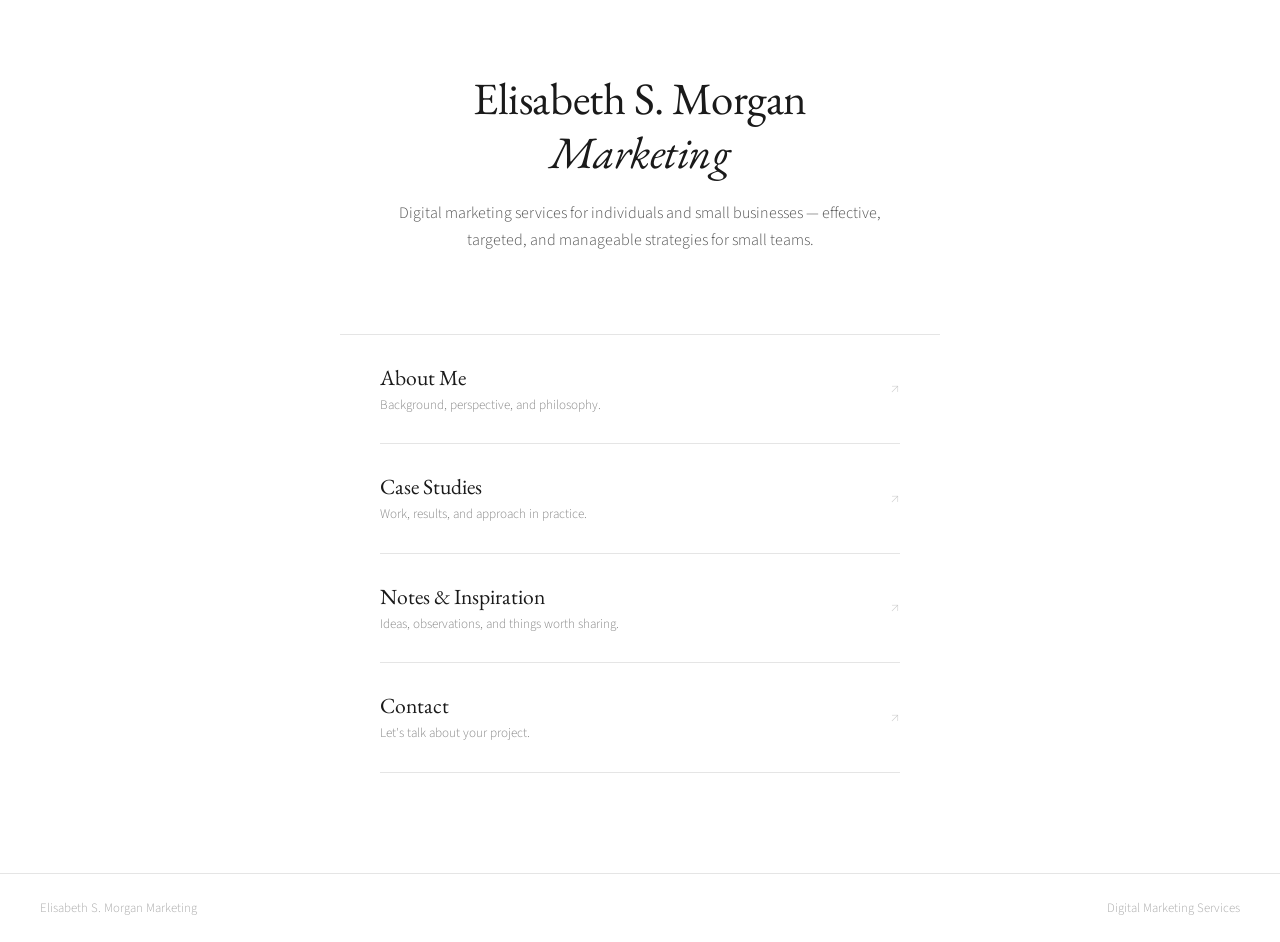
<file: index.html>
<!DOCTYPE html>
<html lang="en">
<head>
<meta charset="UTF-8">
<meta name="viewport" content="width=device-width, initial-scale=1.0">
<title>Elisabeth S. Morgan — Digital Marketing</title>
<link rel="preconnect" href="https://fonts.googleapis.com">
<link href="https://fonts.googleapis.com/css2?family=EB+Garamond:ital,wght@0,400;0,500;1,400&family=Source+Sans+3:wght@300;400&display=swap" rel="stylesheet">
<style>
  * { margin: 0; padding: 0; box-sizing: border-box; }

  body {
    background: #fff;
    color: #1a1a1a;
    font-family: 'Source Sans 3', sans-serif;
    font-weight: 300;
    font-size: 16px;
    line-height: 1.6;
  }

  a { color: inherit; text-decoration: none; }

  /* NAV */
  nav {
    display: flex;
    justify-content: space-between;
    align-items: center;
    padding: 20px 40px;
    border-bottom: 1px solid #e5e5e5;
  }

  .logo img {
    width: 48px;
    height: 48px;
    border-radius: 50%;
    display: block;
  }

  .nav-links {
    display: flex;
    gap: 32px;
    font-size: 0.9rem;
    list-style: none;
  }

  .nav-links a {
    color: #1a1a1a;
    border-bottom: 1px solid transparent;
    padding-bottom: 1px;
    transition: border-color 0.2s;
  }

  .nav-links a:hover { border-color: #1a1a1a; }

  .nav-social {
    display: flex;
    gap: 24px;
    font-size: 0.85rem;
    list-style: none;
  }

  .nav-social a {
    color: #888;
    border-bottom: 1px solid transparent;
    padding-bottom: 1px;
    transition: color 0.2s, border-color 0.2s;
  }

  .nav-social a:hover { color: #1a1a1a; border-color: #1a1a1a; }

  /* HERO */
  .hero {
    max-width: 680px;
    margin: 72px auto 80px;
    padding: 0 40px;
    text-align: center;
  }

  .hero h1 {
    font-family: 'EB Garamond', serif;
    font-size: clamp(1.9rem, 4vw, 2.8rem);
    font-weight: 400;
    line-height: 1.2;
    margin-bottom: 20px;
    letter-spacing: -0.01em;
  }

  .hero p {
    font-size: 1rem;
    color: #555;
    max-width: 500px;
    margin: 0 auto;
    line-height: 1.7;
  }

  /* SECTION LIST */
  .sections {
    max-width: 600px;
    margin: 0 auto 100px;
    padding: 0 40px;
    border-top: 1px solid #e5e5e5;
  }

  .section-card {
    display: flex;
    justify-content: space-between;
    align-items: center;
    padding: 28px 0;
    border-bottom: 1px solid #e5e5e5;
    transition: background 0.2s;
    color: #1a1a1a;
  }

  .section-card:hover { padding-left: 6px; }

  .section-info h2 {
    font-family: 'EB Garamond', serif;
    font-size: 1.35rem;
    font-weight: 400;
    margin-bottom: 4px;
    line-height: 1.3;
  }

  .section-info p {
    font-size: 0.82rem;
    color: #888;
    line-height: 1.55;
  }

  .section-card .arrow {
    font-size: 1rem;
    color: #ccc;
    transition: color 0.2s, transform 0.2s;
    flex-shrink: 0;
    margin-left: 24px;
  }

  .section-card:hover .arrow {
    color: #1a1a1a;
    transform: translate(3px, -3px);
  }

  /* FOOTER */
  footer {
    border-top: 1px solid #e5e5e5;
    padding: 24px 40px;
    display: flex;
    justify-content: space-between;
    font-size: 0.8rem;
    color: #aaa;
  }

  @media (max-width: 700px) {
    nav { padding: 16px 24px; flex-wrap: wrap; gap: 12px; }
    .hero { padding: 0 24px; margin: 48px auto 56px; }
    .sections { padding: 0 24px; margin-bottom: 60px; }
    footer { padding: 20px 24px; flex-direction: column; gap: 4px; }
  }

  @media (max-width: 420px) {
    .nav-social { display: none; }
  }
</style>
</head>
<body>



<section class="hero">
  <h1>Elisabeth S. Morgan<br><em>Marketing</em></h1>
  <p>Digital marketing services for individuals and small businesses — effective, targeted, and manageable strategies for small teams.</p>
</section>

<div class="sections">
  <a class="section-card" href="#about">
    <div class="section-info"><h2>About Me</h2><p>Background, perspective, and philosophy.</p></div>
    <span class="arrow">↗</span>
  </a>
  <a class="section-card" href="#case-studies">
    <div class="section-info"><h2>Case Studies</h2><p>Work, results, and approach in practice.</p></div>
    <span class="arrow">↗</span>
  </a>
  <a class="section-card" href="#notes">
    <div class="section-info"><h2>Notes &amp; Inspiration</h2><p>Ideas, observations, and things worth sharing.</p></div>
    <span class="arrow">↗</span>
  </a>
  <a class="section-card" href="#contact">
    <div class="section-info"><h2>Contact</h2><p>Let's talk about your project.</p></div>
    <span class="arrow">↗</span>
  </a>
</div>

<footer>
  <span>Elisabeth S. Morgan Marketing</span>
  <span>Digital Marketing Services</span>
</footer>

</body>
</html>
</file>
